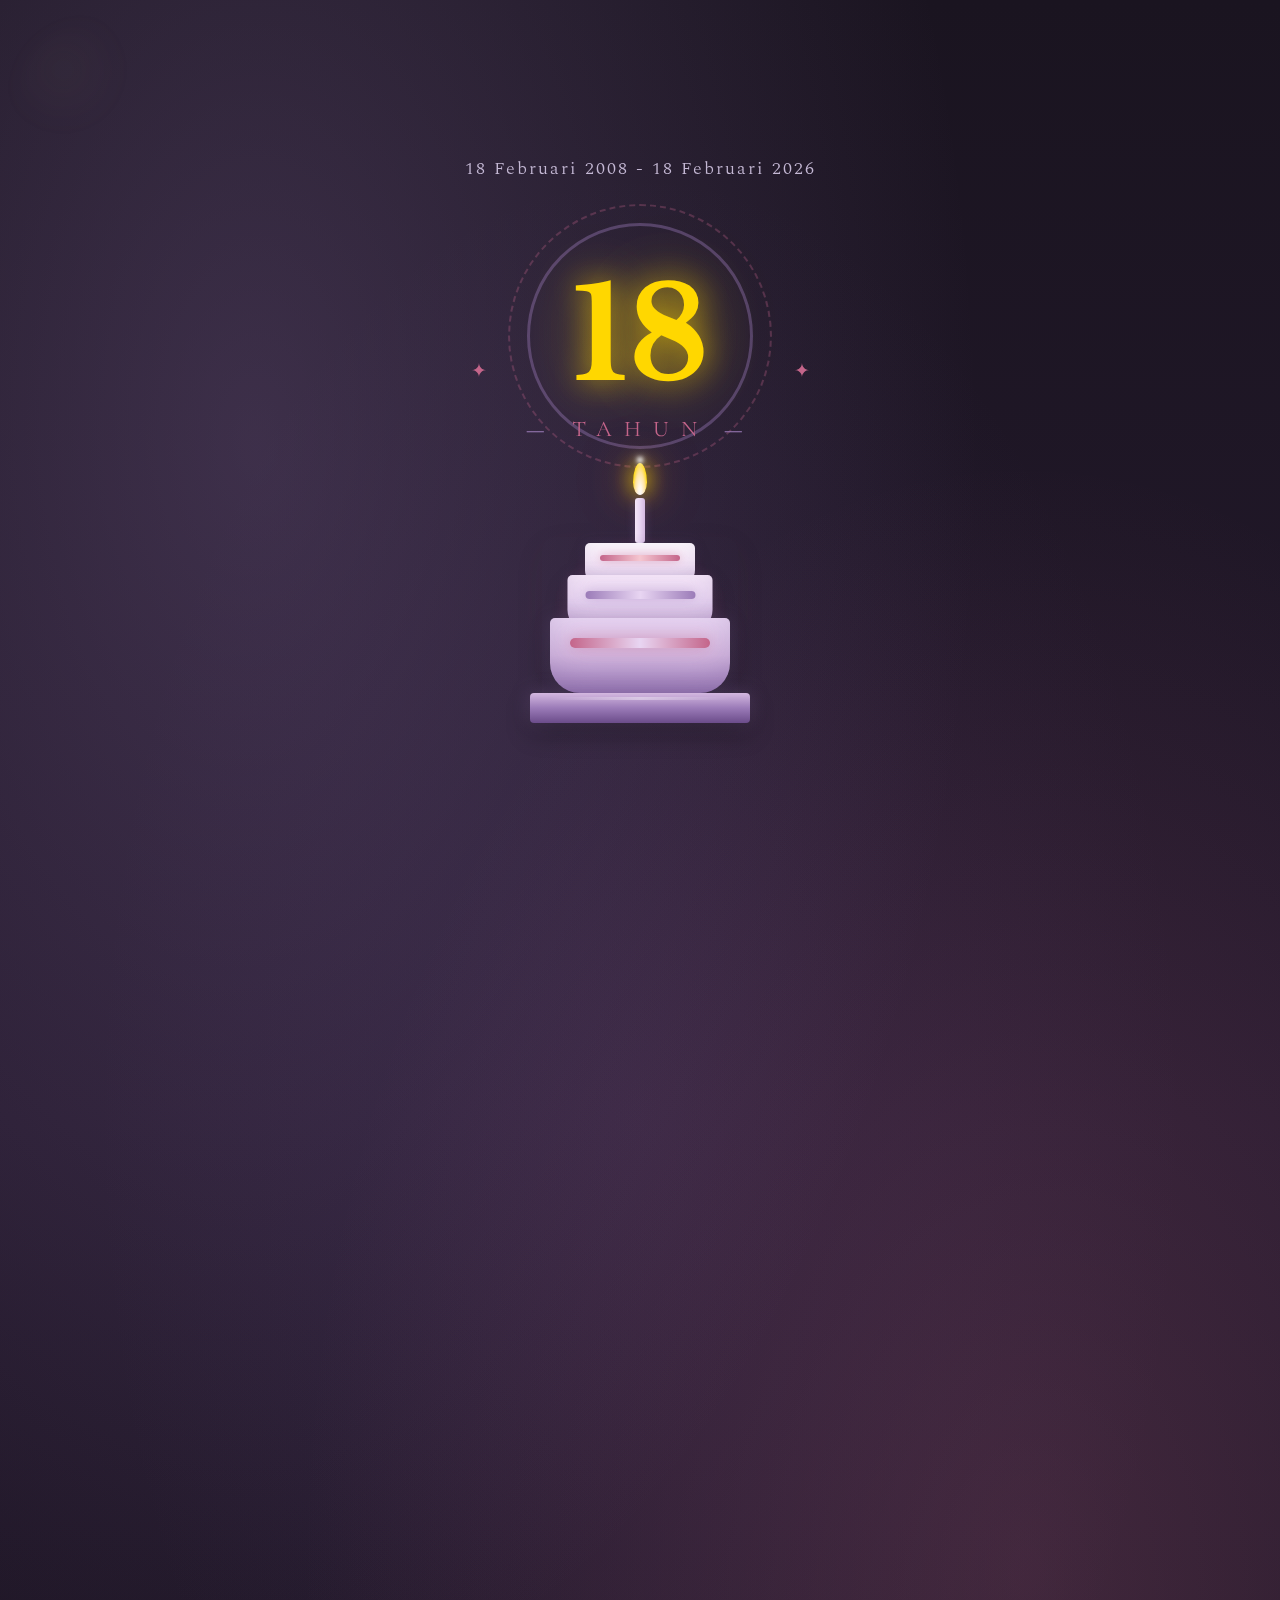
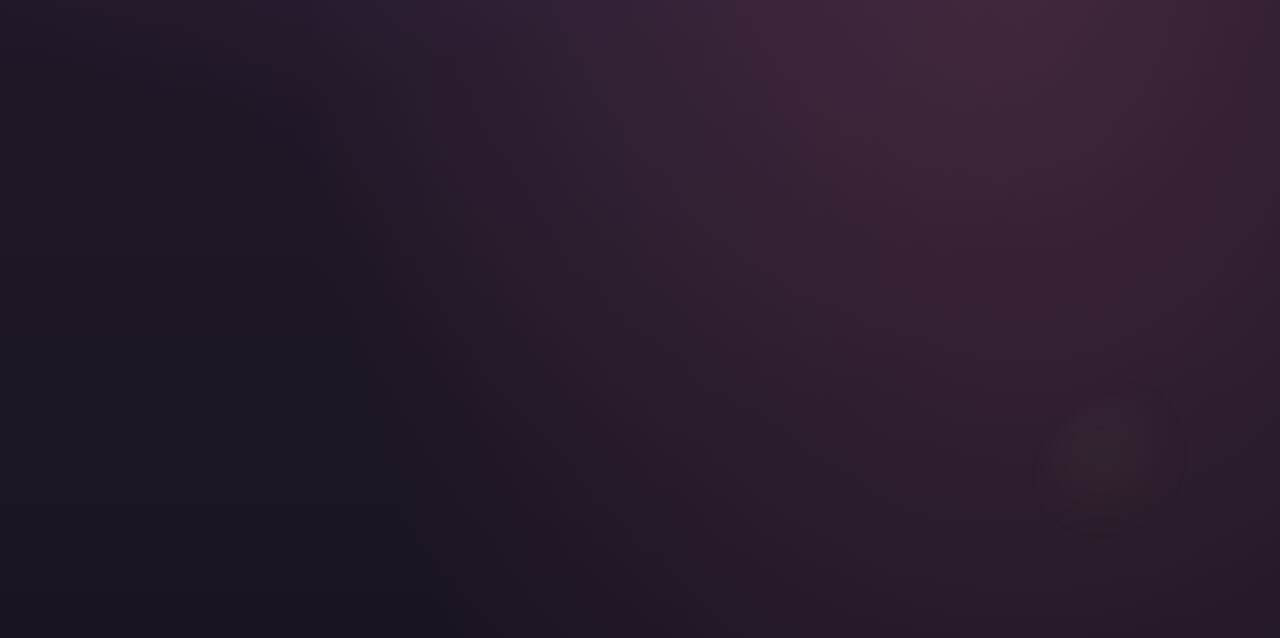
<file: content.html>
<!doctype html>
<html lang="id">
  <head>
    <meta charset="UTF-8" />
    <meta name="viewport" content="width=device-width, initial-scale=1.0" />
    <title>Selamat Ulang Tahun - Nida Fauziyah Tausiyah</title>
    <link
      href="https://fonts.googleapis.com/css2?family=Poppins:wght@400;500;600;700&family=Cormorant+Garamond:ital,wght@0,400;0,500;0,600;1,400&family=Libre+Baskerville:ital,wght@0,400;0,700;1,400&family=Spectral:ital,wght@0,200;0,300;0,400;1,200;1,300&display=swap"
      rel="stylesheet"
    />
    <link
      rel="stylesheet"
      href="https://cdnjs.cloudflare.com/ajax/libs/font-awesome/6.4.0/css/all.min.css"
    />
    <link rel="stylesheet" href="styles.css" />
  </head>
  <body>
    <div id="main">
      <div class="main-decoration"></div>
      <div class="container">
        <div class="name" id="name"></div>
        <div class="birth-date">18 Februari 2008 - 18 Februari 2026</div>
        <div class="age-wrapper">
          <div class="age" id="age">18</div>
          <p class="age-subtitle">Tahun</p>
        </div>
        <div class="cake-section">
          <div class="cake-container">
            <div class="cake">
              <div class="flame"></div>
              <div class="candle"></div>
              <div class="cake-top"></div>
              <div class="cake-middle"></div>
              <div class="cake-base"></div>
              <div class="cake-stand"></div>
            </div>
          </div>
        </div>

        <div class="bricks-grid">
          <!-- Doa 1 -->
          <div class="brick-card">
            <div class="brick-content">
              <h3 class="brick-title"><i class="fas fa-hands"></i> Doa</h3>
              <p class="brick-arabic">بَرَكَ اللهُ فِي عُمْرِكَ</p>
              <p class="brick-text">
                Barakallahufi umrik -Semoga Allah memberkahi umurmu
              </p>
            </div>
          </div>

          <!-- Target -->
          <div class="brick-card">
            <div class="brick-content">
              <h3 class="brick-title">
                <i class="fas fa-bullseye"></i> Target
              </h3>
              <p class="brick-text">
                Nggak perlu pamer berapa jam belajarmu, pamerin aja nanti pas
                jaket almetnya sudah di tangan. Kelazz
              </p>
            </div>
          </div>

          <!-- Semangat -->
          <div class="brick-card">
            <div class="brick-content">
              <h3 class="brick-title">
                <i class="fas fa-fist-raised"></i> Semangat
              </h3>
              <p class="brick-text">
                Sainganmu hari ini bukan cuma soal-soal sulit, tapi rasa malasmu
                yang bilang 'nanti aja'.
              </p>
            </div>
          </div>

          <!-- Investasi Masa Depan -->
          <div class="brick-card">
            <div class="brick-content">
              <h3 class="brick-title">
                <i class="fas fa-star"></i> Investasi Masa Depan
              </h3>
              <p class="brick-text">Muda berinvestasi, tua menikmati. /Beuhhh</p>
            </div>
          </div>

          <!-- Konsisten -->
          <div class="brick-card">
            <div class="brick-content">
              <h3 class="brick-title"><i class="fas fa-book"></i> Konsisten</h3>
              <p class="brick-text">
                Belajar konsisten adalah kunci. Kecilkan godaan, besarkan niat!
              </p>
            </div>
          </div>

          <!-- Fokus -->
          <div class="brick-card">
            <div class="brick-content">
              <h3 class="brick-title">
                <i class="fas fa-crosshairs"></i> Fokus
              </h3>
              <p class="brick-text">
                Yok S2 Di Oxford, S3 Di Harvard atau kalo bisa di Jepang biar bisa ngumpul ehehe! terus kerja di Nasa Awokwk
              </p>
            </div>
          </div>

          <!-- Tak Gagal -->
          <div class="brick-card">
            <div class="brick-content">
              <h3 class="brick-title"><i class="fas fa-fire"></i> Tak Gagal</h3>
              <p class="brick-text">
                Jangan takut gagal. Setiap soal yang kamu kerjakan mendekatkanmu
                pada PTN.
              </p>
            </div>
          </div>

          <!-- Umur Barokah -->
          <div class="brick-card">
            <div class="brick-content">
              <h3 class="brick-title">
                <i class="fas fa-hands"></i> Umur Barokah
              </h3>
              <p class="brick-arabic">
                وَجَعَلَ اللهُ لَكَ فِيهِ خَيْرًا كَثِيرًا
              </p>
              <p class="brick-text">
                Wa ja'ala Allahu laka fihi khoiran katsiran
              </p>
            </div>
          </div>

          <!-- Pesan Haru -->
          <div class="brick-card">
            <div class="brick-content">
              <h3 class="brick-title">
                <i class="fas fa-envelope"></i> Pesan Buat Kamu
              </h3>
              <p class="brick-text">
                Nidaa, HBD! Aku tahu suatu saat kita akan sibuk mengejar mimpi
                masing-masing, tapi aku berharap persahabatan ini tetap jadi
                tempat yang nyaman untuk kita kembali bercerita.
              </p>
            </div>
          </div>

          <!-- Doa Masuk PTN -->
          <div class="brick-card">
            <div class="brick-content">
              <h3 class="brick-title">
                <i class="fas fa-hands"></i> Doa Masuk PTN
              </h3>
              <p class="brick-arabic">
                رَبِّ اشْرَحْ لِي صَدْرِي وَيَسِّرْ لِي أَمْرِي
              </p>
              <p class="brick-text">
                Wahai Tuhan, lapangkanlah dadaku dan mudahkanlah urusanku
              </p>
            </div>
          </div>

          <!-- Rayakan Kemenangan -->
          <div class="brick-card">
            <div class="brick-content">
              <h3 class="brick-title">
                <i class="fas fa-rainbow"></i> Rayakan Kemenangan
              </h3>
              <p class="brick-text">
                Jangan lupa rejoice setiap Progress kecil yang kamu capai. Itu
                penting!
              </p>
            </div>
          </div>

          <!-- Selamat 18 Tahun -->
          <div class="brick-card">
            <div class="brick-content">
              <h3 class="brick-title">
                <i class="fas fa-birthday-cake"></i> Selamat 18 Tahun!
              </h3>
              <p class="brick-text">
                Selamat datang di usia yang lebih dewasa!Semoga Allah memudahkan
                semua urusanmu, akademik maupun pribadi. Kamu lebih dari cukup.
                You worth it!
              </p>
            </div>
          </div>

          <!-- Terima Kasih -->
          <div class="brick-card">
            <div class="brick-content">
              <h3 class="brick-title">
                <i class="fas fa-handshake"></i> Terima Kasih
              </h3>
              <p class="brick-text">
                Selamat ulang tahun! Makasih udah jadi temen yang baik (meskipun
                kadang awikwok). Semoga makin dewasa dan makin banyak rezekinya!
              </p>
            </div>
          </div>

          <!-- Stay Strong -->
          <div class="brick-card">
            <div class="brick-content">
              <h3 class="brick-title">
                <i class="fas fa-fist-raised"></i> Stay Strong
              </h3>
              <p class="brick-text">
                Badai pasti berlalu, tapi sambil nunggu reda, mending kita
                belajar caranya 'menari' di bawah hujan. Tetap tegak ya!
              </p>
            </div>
          </div>

          <!-- Doa Utama -->
          <div class="brick-card">
            <div class="brick-content">
              <h3 class="brick-title">
                <i class="fas fa-hands"></i> Doa Utama
              </h3>
              <p class="brick-arabic">
                اللَّهُمَّ أَعِظْنِي بِهَا وَاجْعَلْنِي مِنْهَا وَمِمَّنْ
                يُحْيِيهَا
              </p>
              <p class="brick-text">
                Allahumma a'izhni biha waj'alni minha wa mimman yuhyiha - Ya
                Allah, peliharalah aku dengan doa ini dan jadikan aku termasuk
                orang yang menghidupinya
              </p>
            </div>
          </div>
        </div>

        <div class="closing-section" id="penutup">
          <div class="closing-content">
            <p class="closing-emoji"></p>
            <p class="closing-text">Selamat Ulang Tahun yang ke-18!</p>
            <p class="closing-subtext">
              Sehat, sukses, dan selalu dalam lindungan Allah SWT. Aamiin
            </p>
          </div>
        </div>
      </div>
    </div>

    <div class="mobile-overlay" id="mobileOverlay" aria-hidden="true">
      <div class="box">
        <h2>Direkomendasikan: Lihat di Desktop</h2>
        <p>
          Halaman ini dioptimalkan untuk tampilan desktop. Silakan buka di layar
          yang lebih lebar untuk pengalaman terbaik dan animasi penuh.
        </p>
        <p style="opacity: 0.85; margin-top: 8px; font-size: 0.95rem">
          Jika Anda tetap ingin melanjutkan di perangkat ini, kecilkan zoom atau
          putar perangkat ke orientasi landscape.
        </p>
      </div>
    </div>

    <audio id="birthdaySong" loop>
      <source
        src="https://www.soundjay.com/misc/sounds/happy-birthday-music-box-1.mp3"
        type="audio/mpeg"
      />
    </audio>

    <script src="script.js"></script>
  </body>
</html>
</file>
<file: styles.css>
:root {
  --ivory: #fffff0;
  --champagne: #f7e7ce;
  --blush: #ffe4e1;
  --dusty-rose: #dcae96;
  --mocha: #4a3728;
  --soft-gold: #c9b896;
  --warm-white: #faf9f6;
  --deep-rose: #c5908e;
  --antique-gold: #b8860b;
  /* Purple & Dark Pink Theme */
  --purple-light: #e8d5f2;
  --purple-mid: #9b7bb8;
  --purple-dark: #6b4c8a;
  --pink-dark: #c4658a;
  --pink-light: #f5c6d0;
  --dark-bg: #1a1420;
}

* {
  margin: 0;
  padding: 0;
  box-sizing: border-box;
}

html,
body {
  overflow-y: auto;
  margin: 0;
  padding: 0;
  overflow-x: hidden;
}

body {
  font-family: "Spectral", serif;
  background:
    radial-gradient(
      ellipse at 20% 20%,
      rgba(155, 123, 184, 0.25) 0%,
      transparent 50%
    ),
    radial-gradient(
      ellipse at 80% 70%,
      rgba(196, 101, 138, 0.2) 0%,
      transparent 50%
    ),
    radial-gradient(
      ellipse at 50% 50%,
      rgba(107, 76, 138, 0.15) 0%,
      transparent 60%
    ),
    linear-gradient(180deg, #1a1420 0%, #251a2e 50%, #1a1420 100%);
  min-height: 100vh;
  color: var(--mocha);
  /* Prefer desktop composition */
  min-width: 1000px;
}

/* ==================== INTRO ==================== */
#intro {
  position: fixed;
  top: 0;
  left: 0;
  width: 100%;
  height: 100%;
  z-index: 9999;
  display: flex;
  background:
    radial-gradient(
      ellipse at 20% 80%,
      rgba(212, 184, 150, 0.3) 0%,
      transparent 50%
    ),
    radial-gradient(
      ellipse at 80% 20%,
      rgba(205, 144, 142, 0.2) 0%,
      transparent 50%
    ),
    linear-gradient(180deg, #2c2416 0%, #1a1510 50%, #0f0c08 100%);
  display: flex;
  flex-direction: column;
  justify-content: center;
  align-items: center;
  z-index: 1000;
  transition: all 1.5s cubic-bezier(0.23, 1, 0.32, 1);
  overflow: hidden;
}

#intro.hidden {
  opacity: 0;
  visibility: hidden;
  transform: scale(1.1);
  pointer-events: none;
}

.intro-wrapper {
  text-align: center;
  padding: 40px;
  position: relative;
  z-index: 50;
}

.intro-wrapper::before {
  content: "";
  position: absolute;
  top: 50%;
  left: 50%;
  transform: translate(-50%, -50%);
  width: 350px;
  height: 350px;
  border: 1px solid rgba(201, 184, 150, 0.2);
  border-radius: 50%;
  animation: rotateSlow 30s linear infinite;
}

.intro-wrapper::after {
  content: "";
  position: absolute;
  top: 50%;
  left: 50%;
  transform: translate(-50%, -50%);
  width: 420px;
  height: 420px;
  border: 1px solid rgba(201, 184, 150, 0.1);
  border-radius: 50%;
  animation: rotateSlow 40s linear infinite reverse;
}

@keyframes rotateSlow {
  from {
    transform: translate(-50%, -50%) rotate(0deg);
  }
  to {
    transform: translate(-50%, -50%) rotate(360deg);
  }
}

.intro-subtitle {
  font-family: "Cormorant Garamond", serif;
  font-size: 1rem;
  letter-spacing: 12px;
  text-transform: uppercase;
  color: var(--soft-gold);
  margin-bottom: 25px;
  opacity: 0;
  animation: fadeInUp 1.2s ease 0.3s forwards;
}

.intro-title {
  font-family: "Libre Baskerville", serif;
  font-size: 3.2rem;
  font-weight: 400;
  color: var(--ivory);
  font-style: italic;
  margin-bottom: 15px;
  opacity: 0;
  animation:
    fadeInUp 1.2s ease 0.6s forwards,
    gentleGlow 4s ease-in-out 2s infinite;
}

.intro-name {
  font-family: "Cormorant Garamond", serif;
  font-size: 1.3rem;
  letter-spacing: 6px;
  color: var(--dusty-rose);
  margin-bottom: 60px;
  opacity: 0;
  animation: fadeInUp 1.2s ease 0.9s forwards;
}

@keyframes fadeInUp {
  from {
    opacity: 0;
    transform: translateY(40px);
  }
  to {
    opacity: 1;
    transform: translateY(0);
  }
}

@keyframes gentleGlow {
  0%,
  100% {
    text-shadow: 0 0 30px rgba(201, 184, 150, 0.3);
  }
  50% {
    text-shadow:
      0 0 50px rgba(201, 184, 150, 0.5),
      0 0 80px rgba(201, 184, 150, 0.2);
  }
}

.open-btn {
  font-family: "Cormorant Garamond", serif;
  font-size: 0.95rem;
  font-weight: 500;
  letter-spacing: 4px;
  text-transform: uppercase;
  padding: 16px 45px;
  background: transparent;
  color: var(--ivory);
  border: 1px solid var(--soft-gold);
  cursor: pointer;
  position: relative;
  overflow: hidden;
  opacity: 0;
  animation: fadeInUp 1.2s ease 1.2s forwards;
  transition: all 0.5s ease;
  z-index: 100;
}

.open-btn::before {
  content: "";
  position: absolute;
  top: 0;
  left: 0;
  width: 100%;
  height: 100%;
  background: var(--soft-gold);
  transform: translateX(-101%);
  transition: transform 0.5s ease;
  z-index: -1;
}

.open-btn:hover {
  color: var(--mocha);
  border-color: var(--soft-gold);
}

.open-btn:hover::before {
  transform: translateX(0);
}

/* ==================== BALLOONS ==================== */
.balloon {
  position: absolute;
  width: 35px;
  height: 50px;
  border-radius: 50%;
  animation: balloonFloat 14s ease-in-out infinite;
  opacity: 0;
}

.balloon::before {
  content: "";
  position: absolute;
  bottom: -30px;
  left: 50%;
  transform: translateX(-50%);
  width: 1px;
  height: 30px;
  background: rgba(255, 255, 255, 0.2);
}

@keyframes balloonFloat {
  0% {
    transform: translateY(110vh) rotate(0deg) scale(0.8);
    opacity: 0;
  }
  15% {
    opacity: 0.6;
  }
  85% {
    opacity: 0.6;
  }
  100% {
    transform: translateY(-100px) rotate(15deg) scale(1);
    opacity: 0;
  }
}

/* ==================== CONFETTI ==================== */
.confetti {
  position: absolute;
  width: 6px;
  height: 12px;
  animation: confettiFall 5s linear infinite;
  opacity: 0;
}

@keyframes confettiFall {
  0% {
    transform: translateY(-20px) rotate(0deg);
    opacity: 1;
  }
  100% {
    transform: translateY(100vh) rotate(720deg);
    opacity: 0;
  }
}

/* ==================== STARS ==================== */
.star {
  position: absolute;
  width: 3px;
  height: 3px;
  background: var(--ivory);
  border-radius: 50%;
  animation: starTwinkle 3s ease-in-out infinite;
  box-shadow: 0 0 10px var(--ivory);
}

@keyframes starTwinkle {
  0%,
  100% {
    opacity: 0;
    transform: scale(0.5);
  }
  50% {
    opacity: 1;
    transform: scale(1);
  }
}

/* ==================== MAIN CONTENT - CLEAN LAYOUT ==================== */
#main {
  min-height: 100vh;
  padding: 60px 24px;
  display: none;
  opacity: 0;
  transition:
    opacity 1s ease 0.2s,
    transform 1s ease;
  background:
    radial-gradient(
      ellipse at 20% 20%,
      rgba(155, 123, 184, 0.25) 0%,
      transparent 50%
    ),
    radial-gradient(
      ellipse at 80% 70%,
      rgba(196, 101, 138, 0.2) 0%,
      transparent 50%
    ),
    radial-gradient(
      ellipse at 50% 50%,
      rgba(107, 76, 138, 0.15) 0%,
      transparent 60%
    ),
    linear-gradient(180deg, #1a1420 0%, #251a2e 50%, #1a1420 100%);
  position: relative;
  overflow: hidden;
}

#main.visible {
  display: block;
  opacity: 1;
  transform: translateY(0);
}

.main-decoration {
  position: absolute;
  top: -6%;
  left: -6%;
  width: 112%;
  height: 112%;
  pointer-events: none;
  z-index: 1;
  transform: translate3d(0, 0, 0);
}

.decor-orb {
  position: absolute;
  width: 180px;
  height: 180px;
  border-radius: 50%;
  background: radial-gradient(
    circle at 30% 30%,
    rgba(201, 184, 150, 0.12),
    transparent 40%
  );
  filter: blur(10px);
  opacity: 0.28;
  mix-blend-mode: normal;
  transform: translate3d(0, 0, 0);
  pointer-events: none;
}

.decor-orb.orb-1 {
  top: 6%;
  left: 6%;
}
.decor-orb.orb-2 {
  bottom: 6%;
  right: 6%;
  width: 240px;
  height: 240px;
}

/* Clean Single Column Layout */
.container {
  width: 100%;
  max-width: 100%;
  margin: 0;
  padding: 0 40px;
  position: relative;
  z-index: 10;
  display: flex;
  flex-direction: column;
  align-items: center;
  gap: 0;
}

/* Header Section */
.header-section {
  text-align: center;
  margin-bottom: 20px;
}

/* Name - Elegant Font */
.name {
  font-family: "Poppins", sans-serif;
  font-size: 3.5rem;
  font-weight: 600;
  color: #ffd700;
  margin-bottom: 30px;
  padding: 0 20px;
  min-height: 80px;
  text-align: center;
  opacity: 0;
  transform: translateY(10px);
  transition: all 0.6s cubic-bezier(0.2, 1, 0.3, 1);
  text-shadow:
    0 0 20px rgba(255, 215, 0, 0.5),
    0 0 40px rgba(255, 215, 0, 0.3);
  width: 100%;
}

.name.reveal {
  opacity: 1;
  transition: opacity 0.5s ease;
}

.birth-date {
  font-family: "Spectral", serif;
  font-size: 1.1rem;
  font-weight: 300;
  color: #c4b8d4;
  letter-spacing: 2px;
  margin-top: -20px;
  margin-bottom: 30px;
  text-align: center;
}

.name span {
  display: inline-block;
  opacity: 0;
  transform: translateY(20px);
  transition: all 0.3s ease;
  margin-right: 3px;
}

.name span.show {
  opacity: 1;
  transform: translateY(0);
}

/* Age - Centered - Elegant Style */
.age-wrapper {
  margin: 60px;
  position: relative;
  display: flex;
  flex-direction: column;
  align-items: center;
  gap: 0;
}

.age-wrapper::before,
.age-wrapper::after {
  content: "✦";
  position: absolute;
  top: 50%;
  font-size: 1.2rem;
  color: #c4658a;
  animation: starPulse 2s ease-in-out infinite;
}

.age-wrapper::before {
  left: -40px;
}

.age-wrapper::after {
  right: -40px;
}

@keyframes starPulse {
  0%,
  100% {
    opacity: 0.6;
    transform: scale(1);
  }
  50% {
    opacity: 1;
    transform: scale(1.2);
  }
}

.age {
  font-family: "Libre Baskerville", serif;
  font-size: 8rem;
  font-weight: 700;
  color: #ffd700;
  line-height: 1;
  text-shadow:
    0 0 30px rgba(255, 215, 0, 0.6),
    0 0 60px rgba(255, 215, 0, 0.4),
    0 0 90px rgba(255, 215, 0, 0.2);
  position: relative;
}

.age::before {
  content: "";
  position: absolute;
  top: 50%;
  left: 50%;
  transform: translate(-50%, -50%);
  width: 220px;
  height: 220px;
  border: 3px solid rgba(155, 123, 184, 0.4);
  border-radius: 50%;
  animation: ageRing 3s ease-in-out infinite;
}

.age::after {
  content: "";
  position: absolute;
  top: 50%;
  left: 50%;
  transform: translate(-50%, -50%);
  width: 260px;
  height: 260px;
  border: 2px dashed rgba(196, 101, 138, 0.3);
  border-radius: 50%;
  animation: ageRingReverse 5s linear infinite;
}

@keyframes ageRing {
  0%,
  100% {
    transform: translate(-50%, -50%) scale(1);
    opacity: 0.4;
  }
  50% {
    transform: translate(-50%, -50%) scale(1.05);
    opacity: 0.7;
  }
}

@keyframes ageRingReverse {
  from {
    transform: translate(-50%, -50%) rotate(0deg);
  }
  to {
    transform: translate(-50%, -50%) rotate(360deg);
  }
}

.age-subtitle {
  font-family: "Cormorant Garamond", serif;
  font-size: 1.4rem;
  letter-spacing: 12px;
  text-transform: uppercase;
  color: #c4658a;
  margin-top: 15px;
  position: relative;
}

.age-subtitle::before,
.age-subtitle::after {
  content: "—";
  margin: 0 15px;
  color: #9b7bb8;
}

/* Cake Section - Centered */
.cake-section {
  margin: 50px;
  opacity: 0;
  transform: translateY(30px) scale(0.98);
  transition: all 0.8s cubic-bezier(0.2, 1, 0.3, 1) 0.4s;
  display: flex;
  justify-content: center;
}

.cake-section.reveal {
  opacity: 1;
  transform: translateY(0);
}

.cake-container {
  position: relative;
  display: inline-block;
  padding: 20px;
  background: radial-gradient(
    circle at 50% 50%,
    rgba(155, 123, 184, 0.15) 0%,
    rgba(196, 101, 138, 0.1) 50%,
    transparent 70%
  );
  border-radius: 20px;
  box-shadow:
    0 20px 60px rgba(0, 0, 0, 0.3),
    0 0 40px rgba(155, 123, 184, 0.2),
    inset 0 0 30px rgba(155, 123, 184, 0.1);
  animation: cakeGlow 3s ease-in-out infinite;
}

@keyframes cakeGlow {
  0%,
  100% {
    box-shadow:
      0 20px 60px rgba(0, 0, 0, 0.3),
      0 0 40px rgba(155, 123, 184, 0.2),
      inset 0 0 30px rgba(155, 123, 184, 0.1);
  }
  50% {
    box-shadow:
      0 20px 60px rgba(0, 0, 0, 0.3),
      0 0 60px rgba(196, 101, 138, 0.3),
      inset 0 0 40px rgba(155, 123, 184, 0.15);
  }
}

/* Prayers - Clean Card */
.prayers {
  margin-bottom: 24px;
  padding: 35px 30px;
  background: linear-gradient(
    180deg,
    rgba(45, 32, 56, 0.75) 0%,
    rgba(37, 26, 46, 0.65) 100%
  );
  border-radius: 16px;
  box-shadow: 0 18px 40px rgba(0, 0, 0, 0.3);
  border: 1px solid rgba(155, 123, 184, 0.35);
  opacity: 0;
  transform: translateY(30px) scale(0.98);
  transition: all 0.7s cubic-bezier(0.2, 1, 0.3, 1) 0.2s;
  text-align: center;
  width: 100%;
  max-width: 1400px;
}

.prayers.reveal {
  opacity: 1;
  transform: translateY(0);
}

.prayers .arabic {
  font-family: "Cormorant Garamond", serif;
  font-size: 1.6rem;
  color: #e8d5f2;
  margin-bottom: 6px;
  line-height: 1.5;
  letter-spacing: 0.6px;
}

.prayers p {
  font-family: "Spectral", serif;
  font-size: 1rem;
  font-weight: 300;
  color: #c4b8d4;
  margin: 10px 0;
  line-height: 1.8;
  font-style: italic;
}

.prayers p:first-of-type {
  color: #c4658a;
  font-weight: 400;
}

/* ==================== ELEGANT CAKE ==================== */
.cake-section {
  margin: 35px 0 10px 0;
  opacity: 0;
  transform: translateY(30px) scale(0.98);
  transition: all 0.8s cubic-bezier(0.2, 1, 0.3, 1) 0.4s;
  display: flex;
  justify-content: center;
}

.cake-section.reveal {
  opacity: 1;
  transform: translateY(0);
}

.cake-container {
  position: relative;
  display: inline-block;
  padding: 8px;

  border-radius: 14px;
  box-shadow: 0 10px 30px rgba(74, 55, 40, 0.08);
}

/* Card animations and shine */
.special-section,
.motivasi-card,
.pesan-card,
.prayers {
  position: relative;
  overflow: hidden;
}

.special-section::before,
.prayers::before {
  content: "";
  position: absolute;
  top: -50%;
  left: -40%;
  width: 60%;
  height: 220%;
  background: linear-gradient(
    120deg,
    rgba(255, 255, 255, 0.2),
    rgba(255, 255, 255, 0.05),
    rgba(255, 255, 255, 0.2)
  );
  transform: rotate(-25deg) translateX(-120%);
  transition: transform 0.9s ease;
  pointer-events: none;
}

.special-section:hover::before,
.prayers:hover::before {
  transform: rotate(-25deg) translateX(20%);
}

.special-section.reveal,
.prayers.reveal,
.cake-section.reveal {
  transform: translateY(0) scale(1);
  opacity: 1;
}

.motivasi-card {
  transition:
    transform 0.35s ease,
    box-shadow 0.35s ease;
}
.motivasi-card:hover {
  transform: translateY(-6px) rotate(-0.5deg);
  box-shadow: 0 30px 60px rgba(74, 55, 40, 0.12);
}

.pesan-card {
  transition: transform 0.35s cubic-bezier(0.2, 1, 0.3, 1);
}
.pesan-card:hover {
  transform: translateY(-8px) rotate(-1deg);
}

/* small shimmer for titles */
.section-title {
  position: relative;
  overflow: visible;
}
.section-title::after {
  transition: width 0.7s ease;
}
.section-title.shimmer::after {
  width: 70px;
}

@keyframes floatUp {
  0% {
    transform: translateY(12px);
  }
  50% {
    transform: translateY(-6px);
  }
  100% {
    transform: translateY(12px);
  }
}

@keyframes popIn {
  0% {
    opacity: 0;
    transform: scale(0.85) translateY(12px);
  }
  60% {
    opacity: 1;
    transform: scale(1.02) translateY(-6px);
  }
  100% {
    transform: scale(1) translateY(0);
  }
}

/* Age pulse for celebration */
@keyframes agePulse {
  0% {
    transform: scale(1) rotate(0deg);
    filter: drop-shadow(0 6px 18px rgba(201, 184, 150, 0.06));
  }
  50% {
    transform: scale(1.05) rotate(0deg);
    filter: drop-shadow(0 22px 50px rgba(201, 184, 150, 0.12));
  }
  100% {
    transform: scale(1) rotate(0deg);
    filter: drop-shadow(0 6px 18px rgba(201, 184, 150, 0.06));
  }
}

/* Ribbon on right column */
.ribbon {
  align-self: flex-start;
  background: linear-gradient(90deg, var(--dusty-rose), var(--soft-gold));
  color: white;
  padding: 8px 14px;
  border-radius: 20px;
  font-family: "Cormorant Garamond", serif;
  font-weight: 600;
  box-shadow: 0 10px 30px rgba(74, 55, 40, 0.08);
  transform: translateY(-6px);
}

/* Mobile small-screen overlay (show only when width < desktop min) */
.mobile-overlay {
  display: none;
  position: fixed;
  inset: 0;
  background: linear-gradient(180deg, rgba(0, 0, 0, 0.6), rgba(0, 0, 0, 0.7));
  color: white;
  z-index: 99999;
  align-items: center;
  justify-content: center;
  text-align: center;
  padding: 24px;
}

.mobile-overlay.show {
  display: flex;
}

.mobile-overlay .box {
  max-width: 700px;
  background: rgba(255, 255, 255, 0.06);
  border-radius: 10px;
  padding: 28px;
  border: 1px solid rgba(255, 255, 255, 0.12);
}

/* subtle holo pulse */
@keyframes holoPulse {
  0% {
    box-shadow: 0 6px 18px rgba(201, 184, 150, 0.06);
  }
  50% {
    box-shadow: 0 20px 60px rgba(201, 184, 150, 0.12);
  }
  100% {
    box-shadow: 0 6px 18px rgba(201, 184, 150, 0.06);
  }
}

.cake {
  position: relative;
  width: 180px;
  height: 160px;
  margin: 0 auto;
}

/* Cake stand - lebih elegan */
.cake-stand {
  position: absolute;
  bottom: -18px;
  left: 50%;
  transform: translateX(-50%);
  width: 220px;
  height: 30px;
  background: linear-gradient(180deg, #d4b8e0 0%, #9b7bb8 50%, #6b4c8a 100%);
  border-radius: 4px;
  box-shadow:
    0 10px 25px rgba(0, 0, 0, 0.3),
    0 0 20px rgba(155, 123, 184, 0.3);
}

.cake-stand::before {
  content: "";
  position: absolute;
  top: 4px;
  left: 20px;
  right: 20px;
  height: 3px;
  background: linear-gradient(
    90deg,
    transparent,
    rgba(255, 255, 255, 0.4),
    transparent
  );
}

/* Cake base - warna ungu */
.cake-base {
  position: absolute;
  bottom: 12px;
  left: 50%;
  transform: translateX(-50%);
  width: 180px;
  height: 75px;
  background: linear-gradient(180deg, #e8d5f2 0%, #d4b8e0 50%, #9b7bb8 100%);
  border-radius: 5px 5px 30px 30px;
  box-shadow:
    inset 0 -15px 30px rgba(107, 76, 138, 0.2),
    0 15px 30px rgba(0, 0, 0, 0.2),
    0 0 20px rgba(155, 123, 184, 0.2);
}

.cake-base::before {
  content: "";
  position: absolute;
  top: 20px;
  left: 50%;
  transform: translateX(-50%);
  width: 140px;
  height: 10px;
  background: linear-gradient(90deg, #c4658a, #e8d5f2, #c4658a);
  border-radius: 5px;
  box-shadow: 0 0 15px rgba(196, 101, 138, 0.5);
}

/* Cake middle - warna ungu */
.cake-middle {
  position: absolute;
  bottom: 75px;
  left: 50%;
  transform: translateX(-50%);
  width: 145px;
  height: 55px;
  background: linear-gradient(180deg, #f5e6f8 0%, #e8d5f2 50%, #d4b8e0 100%);
  border-radius: 5px 5px 20px 20px;
  box-shadow:
    inset 0 -12px 25px rgba(107, 76, 138, 0.15),
    0 10px 25px rgba(0, 0, 0, 0.15),
    0 0 15px rgba(155, 123, 184, 0.15);
}

.cake-middle::before {
  content: "";
  position: absolute;
  top: 16px;
  left: 50%;
  transform: translateX(-50%);
  width: 110px;
  height: 8px;
  background: linear-gradient(90deg, #9b7bb8, #e8d5f2, #9b7bb8);
  border-radius: 4px;
  box-shadow: 0 0 12px rgba(155, 123, 184, 0.5);
}

/* Cake top */
.cake-top {
  position: absolute;
  bottom: 120px;
  left: 50%;
  transform: translateX(-50%);
  width: 110px;
  height: 42px;
  background: linear-gradient(180deg, #faf5fb 0%, #f5e6f8 50%, #e8d5f2 100%);
  border-radius: 5px 5px 15px 15px;
  box-shadow:
    inset 0 -10px 20px rgba(107, 76, 138, 0.1),
    0 8px 20px rgba(0, 0, 0, 0.1),
    0 0 15px rgba(155, 123, 184, 0.1);
}

.cake-top::before {
  content: "";
  position: absolute;
  top: 12px;
  left: 50%;
  transform: translateX(-50%);
  width: 80px;
  height: 6px;
  background: linear-gradient(90deg, #c4658a, #f5c6d0, #c4658a);
  border-radius: 3px;
  box-shadow: 0 0 10px rgba(196, 101, 138, 0.5);
}

/* Candle - lebih elegan */
.candle {
  position: absolute;
  bottom: 162px;
  left: 50%;
  transform: translateX(-50%);
  width: 10px;
  height: 45px;
  background: linear-gradient(90deg, #f5e6f8 0%, #e8d5f2 50%, #d4b8e0 100%);
  border-radius: 3px;
  box-shadow: 0 0 10px rgba(155, 123, 184, 0.3);
}

/* Flame - lebih menarik */
.flame {
  position: absolute;
  bottom: 210px;
  left: 50%;
  transform: translateX(-50%);
  width: 14px;
  height: 32px;
  background: radial-gradient(
    ellipse at bottom,
    #fffef8 0%,
    #fff5e6 20%,
    #ffe4a0 50%,
    #ffd700 80%,
    rgba(255, 165, 0, 0.6) 100%
  );
  border-radius: 50% 50% 50% 50% / 60% 60% 40% 40%;
  animation: flameFlicker 0.3s ease-in-out infinite alternate;
  filter: blur(0.5px);
  box-shadow:
    0 0 20px rgba(255, 215, 0, 0.9),
    0 0 40px rgba(255, 165, 0, 0.6),
    0 0 60px rgba(255, 140, 0, 0.4),
    0 0 80px rgba(196, 101, 138, 0.3);
}

.flame::before {
  content: "";
  position: absolute;
  top: -6px;
  left: 50%;
  transform: translateX(-50%);
  width: 6px;
  height: 6px;
  background: #ffffff;
  border-radius: 50%;
  filter: blur(2px);
  box-shadow: 0 0 10px rgba(255, 255, 255, 0.8);
}

@keyframes flameFlicker {
  0% {
    transform: translateX(-50%) scale(1) rotate(-4deg);
    height: 32px;
    width: 14px;
  }
  100% {
    transform: translateX(-50%) scale(1.15) rotate(4deg);
    height: 36px;
    width: 13px;
  }
}

/* ==================== HEARTS ==================== */
.heart-float {
  position: absolute;
  font-size: 1.5rem;
  color: var(--dusty-rose);
  animation: heartFloat 6s ease-in-out infinite;
  opacity: 0;
  filter: drop-shadow(0 3px 8px rgba(205, 144, 142, 0.3));
}

@keyframes heartFloat {
  0% {
    transform: translateY(0) scale(0) rotate(0deg);
    opacity: 0;
  }
  15% {
    opacity: 0.8;
    transform: scale(1) rotate(-8deg);
  }
  85% {
    opacity: 0.8;
    transform: scale(1) rotate(8deg);
  }
  100% {
    transform: translateY(-200px) scale(0.3) rotate(0deg);
    opacity: 0;
  }
}

/* ==================== GLITTER ==================== */
.glitter-float {
  position: absolute;
  width: 4px;
  height: 4px;
  background: #e8d5f2;
  border-radius: 50%;
  animation: glitterFloat 4s ease-in-out infinite;
  opacity: 0;
  box-shadow:
    0 0 6px #e8d5f2,
    0 0 12px rgba(155, 123, 184, 0.5);
}

@keyframes glitterFloat {
  0% {
    transform: translateY(0) scale(0) rotate(0deg);
    opacity: 0;
  }
  10% {
    opacity: 1;
  }
  90% {
    opacity: 1;
  }
  100% {
    transform: translateY(100vh) scale(0.5) rotate(360deg);
    opacity: 0;
  }
}

/* ==================== SPECIAL SECTIONS ==================== */
.special-section {
  margin-bottom: 24px;
  padding: 28px 24px;
  background: linear-gradient(
    135deg,
    rgba(45, 32, 56, 0.6) 0%,
    rgba(37, 26, 46, 0.5) 100%
  );
  border-radius: 10px;
  box-shadow:
    0 20px 40px rgba(0, 0, 0, 0.25),
    inset 0 1px 0 rgba(155, 123, 184, 0.1);
  border: 1px solid rgba(155, 123, 184, 0.25);
  opacity: 0;
  transform: translateY(40px);
  transition: all 0.8s ease 0.3s;
  width: 100%;
}

.special-section.reveal {
  opacity: 1;
  transform: translateY(0);
}

.section-title {
  font-family: "Cormorant Garamond", serif;
  font-size: 1.8rem;
  letter-spacing: 4px;
  text-transform: uppercase;
  color: #e8d5f2;
  margin-bottom: 25px;
  position: relative;
  display: flex;
  align-items: center;
  justify-content: center;
  gap: 15px;
  text-align: center;
}

.section-title::before,
.section-title::after {
  content: "✦";
  font-size: 0.6rem;
  color: #c4658a;
  opacity: 0.8;
}

.section-title::after {
  content: "✦";
}

.section-title span {
  background: linear-gradient(90deg, #e8d5f2, #c4658a, #e8d5f2);
  -webkit-background-clip: text;
  -webkit-text-fill-color: transparent;
  background-clip: text;
  background-size: 200% 100%;
}

.section-title span.shimmer {
  animation: shimmerText 3s ease-in-out infinite;
}

@keyframes shimmerText {
  0%,
  100% {
    background-position: 0% 50%;
  }
  50% {
    background-position: 100% 50%;
  }
}

.doa-text {
  font-family: "Cormorant Garamond", serif;
  font-size: 1.5rem;
  color: #e8d5f2;
  margin-bottom: 10px;
  line-height: 1.6;
  font-style: italic;
  text-align: center;
}

.doa-arabic {
  font-family: "Cormorant Garamond", serif;
  font-size: 1.4rem;
  color: #c4658a;
  margin-bottom: 12px;
  font-weight: 500;
  text-align: center;
}

.doa-arti {
  font-family: "Spectral", serif;
  font-size: 0.95rem;
  font-weight: 300;
  color: #a89cc0;
  line-height: 1.7;
  font-style: italic;
  text-align: center;
}

/* Motivasi Cards */
.motivasi-card {
  padding: 18px;
  background: rgba(155, 123, 184, 0.15);
  border-radius: 6px;
  border-left: 3px solid #9b7bb8;
  margin: 12px 0;
}

.motivasi-quote {
  font-family: "Libre Baskerville", serif;
  font-size: 1rem;
  font-style: italic;
  color: #e8d5f2;
  line-height: 1.7;
}

.motivasi-author {
  font-family: "Cormorant Garamond", serif;
  font-size: 0.85rem;
  color: #c4658a;
  margin-top: 10px;
  letter-spacing: 2px;
}

/* Pesan Cards */
.pesan-card {
  display: flex;
  align-items: flex-start;
  gap: 14px;
  padding: 16px;
  background: rgba(155, 123, 184, 0.1);
  border-radius: 6px;
  margin: 10px 0;
  transition: all 0.3s ease;
}

.pesan-card:hover {
  background: rgba(155, 123, 184, 0.2);
  transform: translateX(5px);
}

.pesan-icon {
  font-size: 1.4rem;
  flex-shrink: 0;
}

.pesan-text {
  font-family: "Spectral", serif;
  font-size: 0.95rem;
  font-weight: 300;
  color: #a89cc0;
  line-height: 1.6;
  font-style: italic;
}

/* ==================== RESPONSIVE ==================== */
@media (max-width: 600px) {
  .intro-title {
    font-size: 2.2rem;
    padding: 0 20px;
  }

  .intro-name {
    font-size: 1rem;
    letter-spacing: 4px;
  }

  .intro-wrapper::before {
    width: 280px;
    height: 280px;
  }

  .intro-wrapper::after {
    width: 340px;
    height: 340px;
  }

  .name {
    font-size: 2rem;
  }

  .age {
    font-size: 6rem;
  }

  .age::before {
    width: 140px;
    height: 140px;
  }

  @keyframes ageCircle {
    to {
      width: 180px;
      height: 180px;
      opacity: 0.3;
    }
  }

  .prayers {
    padding: 30px 20px;
    margin: 35px 15px;
  }

  .prayers .arabic {
    font-size: 1.5rem;
  }

  .prayers p {
    font-size: 0.95rem;
  }

  .cake {
    transform: scale(0.85);
  }
}

/* ==================== GALERI FOTO ==================== */
.section-subtitle {
  font-family: "Cormorant Garamond", serif;
  font-size: 1rem;
  color: #a89cc0;
  text-align: center;
  margin-bottom: 20px;
  font-style: italic;
}

.gallery-grid {
  display: grid;
  grid-template-columns: repeat(2, 1fr);
  gap: 16px;
  margin-top: 16px;
}

.gallery-item {
  position: relative;
  aspect-ratio: 1;
  background: linear-gradient(
    135deg,
    rgba(155, 123, 184, 0.2),
    rgba(196, 101, 138, 0.15)
  );
  border-radius: 12px;
  overflow: hidden;
  cursor: pointer;
  transition: all 0.4s ease;
  border: 1px solid rgba(155, 123, 184, 0.3);
}

.gallery-item:hover {
  transform: scale(1.03) rotate(-1deg);
  box-shadow: 0 15px 40px rgba(155, 123, 184, 0.3);
}

.gallery-placeholder {
  display: flex;
  align-items: center;
  justify-content: center;
  font-size: 2.5rem;
  height: 100%;
  background: linear-gradient(
    180deg,
    rgba(155, 123, 184, 0.1),
    rgba(196, 101, 138, 0.08)
  );
}

.gallery-caption {
  position: absolute;
  bottom: 0;
  left: 0;
  right: 0;
  padding: 10px;
  background: linear-gradient(transparent, rgba(26, 20, 32, 0.9));
  font-family: "Cormorant Garamond", serif;
  font-size: 0.9rem;
  color: #e8d5f2;
  text-align: center;
}

/* ==================== KENANGAN KITA ==================== */
.kenangan-card {
  padding: 18px;
  background: linear-gradient(
    135deg,
    rgba(155, 123, 184, 0.12),
    rgba(196, 101, 138, 0.08)
  );
  border-radius: 8px;
  border-left: 3px solid #c4658a;
  margin: 14px 0;
  transition: all 0.35s ease;
}

.kenangan-card:hover {
  transform: translateX(8px);
  background: linear-gradient(
    135deg,
    rgba(155, 123, 184, 0.18),
    rgba(196, 101, 138, 0.12)
  );
}

.kenangan-text {
  font-family: "Spectral", serif;
  font-size: 0.98rem;
  color: #e8d5f2;
  line-height: 1.7;
  font-style: italic;
}

.kenangan-author {
  font-family: "Cormorant Garamond", serif;
  font-size: 0.88rem;
  color: #c4658a;
  margin-top: 12px;
  letter-spacing: 1px;
}

/* ==================== QUIZ INTERAKTIF ==================== */
.quiz-card {
  background: rgba(155, 123, 184, 0.12);
  border-radius: 10px;
  margin: 12px 0;
  overflow: hidden;
  cursor: pointer;
  transition: all 0.35s ease;
  border: 1px solid rgba(155, 123, 184, 0.25);
}

.quiz-card:hover {
  background: rgba(155, 123, 184, 0.18);
}

.quiz-question {
  display: flex;
  align-items: center;
  gap: 12px;
  padding: 16px;
  color: #e8d5f2;
  font-family: "Spectral", serif;
  font-size: 0.95rem;
}

.quiz-icon {
  font-size: 1.3rem;
  flex-shrink: 0;
}

.quiz-toggle {
  margin-left: auto;
  font-size: 0.8rem;
  color: #c4658a;
  transition: transform 0.3s ease;
}

.quiz-card.active .quiz-toggle {
  transform: rotate(180deg);
}

.quiz-answer {
  max-height: 0;
  overflow: hidden;
  transition:
    max-height 0.4s ease,
    padding 0.4s ease;
  background: rgba(196, 101, 138, 0.15);
}

.quiz-card.active .quiz-answer {
  max-height: 100px;
  padding: 14px 16px;
}

.quiz-answer p {
  font-family: "Libre Baskerville", serif;
  font-size: 1rem;
  color: #f5c6d0;
  text-align: center;
  font-style: italic;
}

/* ==================== MAKE A WISH ==================== */
.wish-container {
  text-align: center;
}

.wish-button {
  font-family: "Cormorant Garamond", serif;
  font-size: 1.1rem;
  letter-spacing: 2px;
  padding: 18px 40px;
  background: linear-gradient(135deg, #9b7bb8, #c4658a);
  color: white;
  border: none;
  border-radius: 50px;
  cursor: pointer;
  transition: all 0.4s ease;
  box-shadow: 0 8px 25px rgba(155, 123, 184, 0.4);
}

.wish-button:hover {
  transform: scale(1.05);
  box-shadow: 0 12px 35px rgba(196, 101, 138, 0.5);
}

.wish-icon {
  font-size: 1.3rem;
  margin-right: 8px;
}

.wish-message {
  margin-top: 20px;
  font-family: "Libre Baskerville", serif;
  font-size: 1.1rem;
  color: #f5c6d0;
  min-height: 30px;
}

.wish-message.show {
  animation: wishPopIn 0.5s ease;
}

@keyframes wishPopIn {
  0% {
    opacity: 0;
    transform: scale(0.8);
  }
  100% {
    opacity: 1;
    transform: scale(1);
  }
}

/* ==================== UCAPAN DARI TEMAN ==================== */
.ucapan-card {
  padding: 18px;
  background: rgba(196, 101, 138, 0.12);
  border-radius: 10px;
  border-right: 3px solid #9b7bb8;
  margin: 14px 0;
  transition: all 0.35s ease;
}

.ucapan-card:hover {
  transform: translateX(-8px);
  background: rgba(196, 101, 138, 0.18);
}

.ucapan-text {
  font-family: "Spectral", serif;
  font-size: 0.97rem;
  color: #e8d5f2;
  line-height: 1.7;
  font-style: italic;
}

.ucapan-author {
  font-family: "Cormorant Garamond", serif;
  font-size: 0.87rem;
  color: #c4658a;
  margin-top: 12px;
  letter-spacing: 1px;
  text-align: right;
}

/* ==================== CLOSING SECTION ==================== */
.closing-section {
  margin-top: 40px;
  margin-bottom: 60px;
  padding: 50px 40px;
  background: linear-gradient(
    135deg,
    rgba(155, 123, 184, 0.25),
    rgba(196, 101, 138, 0.18)
  );
  border-radius: 20px;
  text-align: center;
  border: 1px solid rgba(155, 123, 184, 0.35);
  opacity: 0;
  transform: translateY(40px);
  transition: all 0.8s ease 0.3s;
  width: 100%;
  max-width: 1400px;
}

.closing-section.reveal {
  opacity: 1;
  transform: translateY(0);
}

.closing-content {
  position: relative;
}

.closing-emoji {
  font-size: 4rem;
  margin-bottom: 20px;
  animation: bounce 2s ease infinite;
}

@keyframes bounce {
  0%,
  100% {
    transform: translateY(0);
  }
  50% {
    transform: translateY(-10px);
  }
}

.closing-text {
  font-family: "Libre Baskerville", serif;
  font-size: 2rem;
  color: #e8d5f2;
  margin-bottom: 15px;
}

.closing-subtext {
  font-family: "Spectral", serif;
  font-size: 1.2rem;
  color: #a89cc0;
  margin-bottom: 25px;
  line-height: 1.6;
}

.closing-signature {
  font-family: "Cormorant Garamond", serif;
  font-size: 1.2rem;
  color: #c4658a;
  letter-spacing: 2px;
}

/* ==================== FLOATING FLOWERS ==================== */
.floating-flower {
  position: absolute;
  font-size: 1.5rem;
  animation: flowerFloat 8s ease-in-out infinite;
  opacity: 0;
  z-index: 5;
}

@keyframes flowerFloat {
  0% {
    transform: translateY(0) rotate(0deg) scale(0);
    opacity: 0;
  }
  10% {
    opacity: 0.8;
    transform: scale(1) rotate(10deg);
  }
  90% {
    opacity: 0.8;
  }
  100% {
    transform: translateY(-150px) rotate(-10deg) scale(0.5);
    opacity: 0;
  }
}

/* ==================== BRICKS GRID ==================== */
.bricks-grid {
  display: grid;
  grid-template-columns: repeat(3, 1fr);
  gap: 16px;
  margin: 30px 0;
  width: 100%;
  max-width: 1000px;
  position: relative;
}

.brick-card {
  background: linear-gradient(
    135deg,
    rgba(155, 123, 184, 0.25),
    rgba(196, 101, 138, 0.15)
  );
  border-radius: 14px;
  padding: 24px;
  border: 1px solid rgba(155, 123, 184, 0.3);
  transition: all 0.35s ease;
  opacity: 0;
  transform: translateY(30px);
  min-height: 180px;
  text-align: center;
  display: flex;
  flex-direction: column;
  align-items: center;
  justify-content: center;
}

.brick-card .brick-content {
  align-items: center;
  text-align: center;
  width: 100%;
}

.brick-card.reveal {
  opacity: 1;
  transform: translateY(0);
}

.brick-card:hover {
  transform: translateY(-5px);
  box-shadow: 0 15px 35px rgba(155, 123, 184, 0.3);
}

.brick-content {
  display: flex;
  flex-direction: column;
  justify-content: flex-start;
  align-items: center;
  text-align: center;
  width: 100%;
}

.brick-title {
  font-family: "Poppins", sans-serif;
  font-size: 1.2rem;
  font-weight: 600;
  color: #ffd700;
  margin-bottom: 10px;
  text-shadow: 0 0 10px rgba(255, 215, 0, 0.3);
}

/* ==================== FLOATING CATS ==================== */
.floating-cat {
  position: absolute;
  font-size: 1.8rem;
  animation: catFloat 12s ease-in-out infinite;
  opacity: 0;
  z-index: 5;
  pointer-events: none;
  filter: drop-shadow(0 2px 4px rgba(0, 0, 0, 0.2));
}

@keyframes catFloat {
  0% {
    transform: translate(0, 0) rotate(0deg) scale(0);
    opacity: 0;
  }
  10% {
    opacity: 0.85;
    transform: scale(1) rotate(5deg);
  }
  25% {
    transform: translate(30px, -20px) rotate(-5deg);
  }
  50% {
    transform: translate(-20px, -40px) rotate(10deg);
  }
  75% {
    transform: translate(40px, -20px) rotate(-8deg);
  }
  90% {
    opacity: 0.85;
    transform: translate(10px, -5px) rotate(3deg);
  }
  100% {
    transform: translate(0, -60px) rotate(0deg) scale(0);
    opacity: 0;
  }
}

.brick-arabic {
  font-family: "Cormorant Garamond", serif;
  font-size: 1.3rem;
  color: #e8d5f2;
  margin-bottom: 6px;
}

.brick-text {
  font-family: "Spectral", serif;
  font-size: 0.9rem;
  color: #c4b8d4;
  line-height: 1.8;
  font-style: italic;
}
</file>
